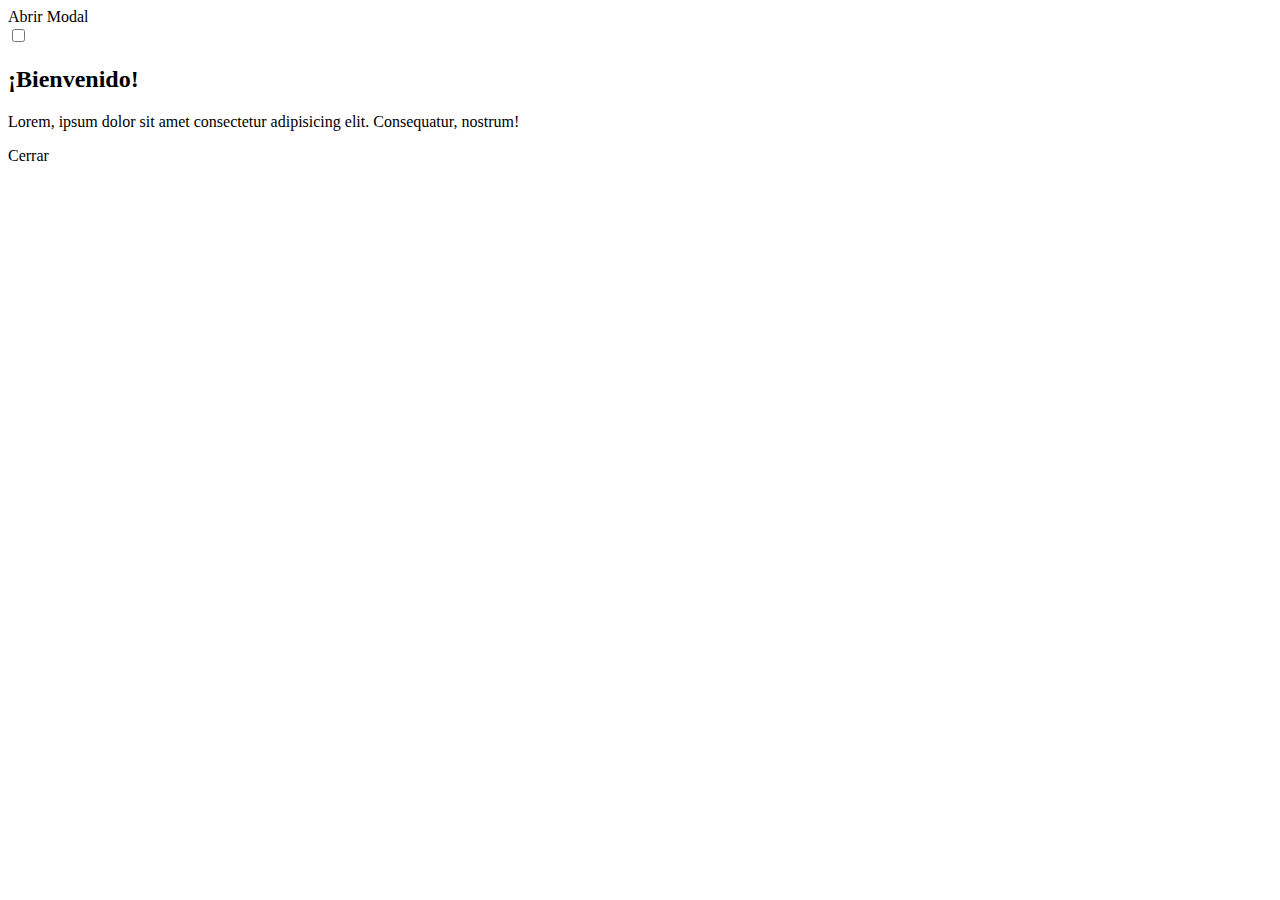
<file: modal.html>
<!DOCTYPE html>
<html lang="es">
<head>
    <meta charset="UTF-8">
    <title>ventana modal css</title>
    <meta name="viewport" content="width=device-width, initial-scale=1.0">
    <link rel="stylesheet" href="css/tabla.css">
    <script type="text/javascript" src="https://gc.kis.v2.scr.kaspersky-labs.com/FD126C42-EBFA-4E12-B309-BB3FDD723AC1/main.js?attr=xq_yqby3Sx98StKIKkL0uflLRVYDsZumjsiAz-UlahZxeNROPZmtwT4XFJ0HYctRGZm8U_fAgAlXTQrKbHIbZVo1RP2Dgg4gV4Pg7oPcmyLSkJUyUgt6lJrN28pyaWg4" charset="UTF-8"></script></head>
<body>
<!--Boton-->
    <div class="boton-modal">
        <label for="btn-modal">
            Abrir Modal
        </label>
    </div>
<!--Fin de Boton-->
<!--Ventana Modal-->
    <input type="checkbox" id="btn-modal">
    <div class="container-modal">
        <div class="content-modal">
            <h2>¡Bienvenido!</h2>
            <p>Lorem, ipsum dolor sit amet consectetur adipisicing elit. Consequatur, nostrum!</p>
            <div class="btn-cerrar">
                <label for="btn-modal">Cerrar</label>
            </div>
        </div>
        <label for="btn-modal" class="cerrar-modal"></label>
    </div>
<!--Fin de Ventana Modal-->
</body>
</html>
</file>
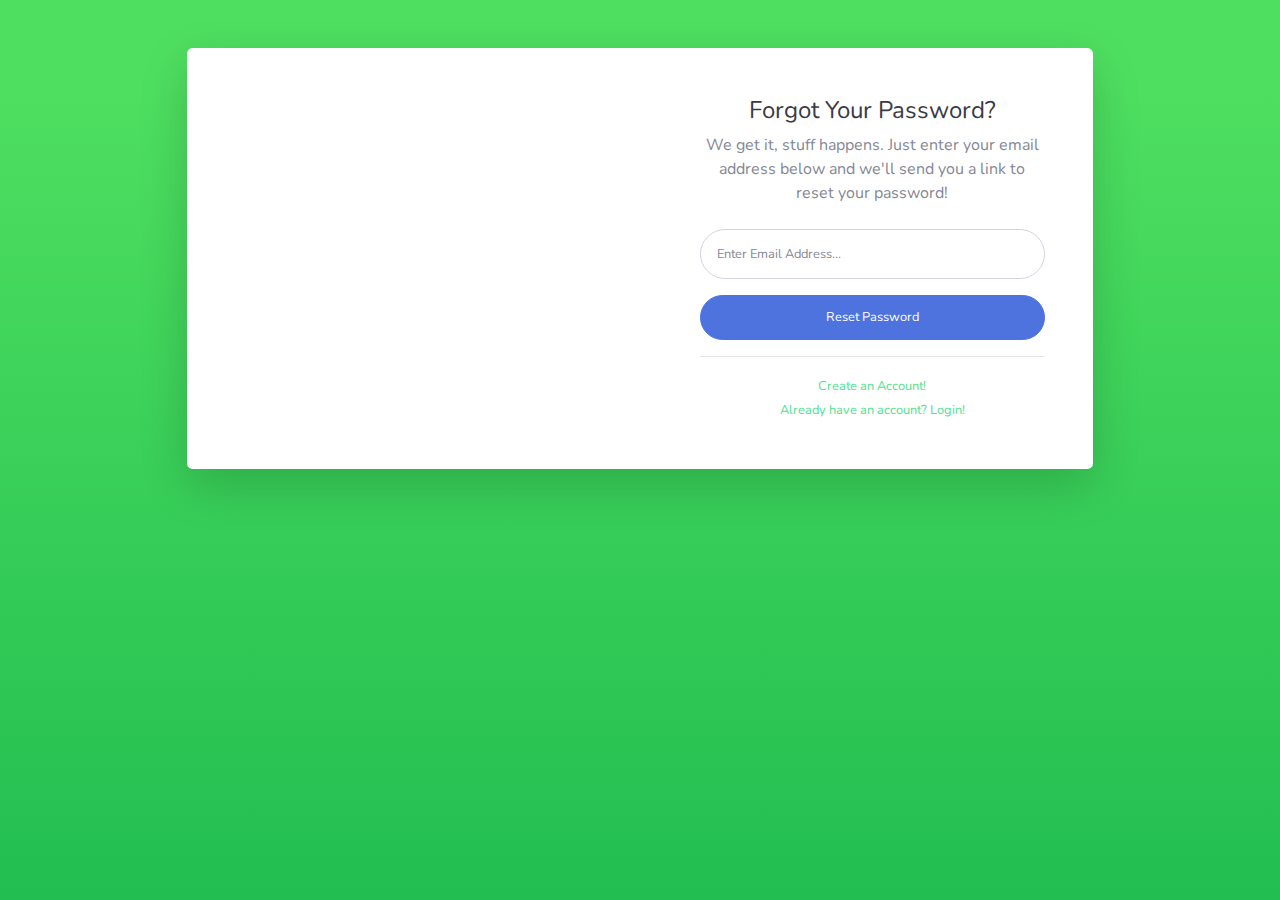
<file: admin/forgot-password.html>
<!DOCTYPE html>
<html lang="en">

<head>

    <meta charset="utf-8">
    <meta http-equiv="X-UA-Compatible" content="IE=edge">
    <meta name="viewport" content="width=device-width, initial-scale=1, shrink-to-fit=no">
    <meta name="description" content="">
    <meta name="author" content="">

    <title>SB Admin 2 - Forgot Password</title>

    <!-- Custom fonts for this template-->
    <link href="vendor/fontawesome-free/css/all.min.css" rel="stylesheet" type="text/css">
    <link
        href="https://fonts.googleapis.com/css?family=Nunito:200,200i,300,300i,400,400i,600,600i,700,700i,800,800i,900,900i"
        rel="stylesheet">

    <!-- Custom styles for this template-->
    <link href="css/sb-admin-2.min.css" rel="stylesheet">

</head>

<body class="bg-gradient-primary">

    <div class="container">

        <!-- Outer Row -->
        <div class="row justify-content-center">

            <div class="col-xl-10 col-lg-12 col-md-9">

                <div class="card o-hidden border-0 shadow-lg my-5">
                    <div class="card-body p-0">
                        <!-- Nested Row within Card Body -->
                        <div class="row">
                            <div class="col-lg-6 d-none d-lg-block bg-password-image"></div>
                            <div class="col-lg-6">
                                <div class="p-5">
                                    <div class="text-center">
                                        <h1 class="h4 text-gray-900 mb-2">Forgot Your Password?</h1>
                                        <p class="mb-4">We get it, stuff happens. Just enter your email address below
                                            and we'll send you a link to reset your password!</p>
                                    </div>
                                    <form class="user">
                                        <div class="form-group">
                                            <input type="email" class="form-control form-control-user"
                                                id="exampleInputEmail" aria-describedby="emailHelp"
                                                placeholder="Enter Email Address...">
                                        </div>
                                        <a href="login.html" class="btn btn-primary btn-user btn-block">
                                            Reset Password
                                        </a>
                                    </form>
                                    <hr>
                                    <div class="text-center">
                                        <a class="small" href="register.html">Create an Account!</a>
                                    </div>
                                    <div class="text-center">
                                        <a class="small" href="login.html">Already have an account? Login!</a>
                                    </div>
                                </div>
                            </div>
                        </div>
                    </div>
                </div>

            </div>

        </div>

    </div>

    <!-- Bootstrap core JavaScript-->
    <script src="vendor/jquery/jquery.min.js"></script>
    <script src="vendor/bootstrap/js/bootstrap.bundle.min.js"></script>

    <!-- Core plugin JavaScript-->
    <script src="vendor/jquery-easing/jquery.easing.min.js"></script>

    <!-- Custom scripts for all pages-->
    <script src="js/sb-admin-2.min.js"></script>

</body>

</html>
</file>
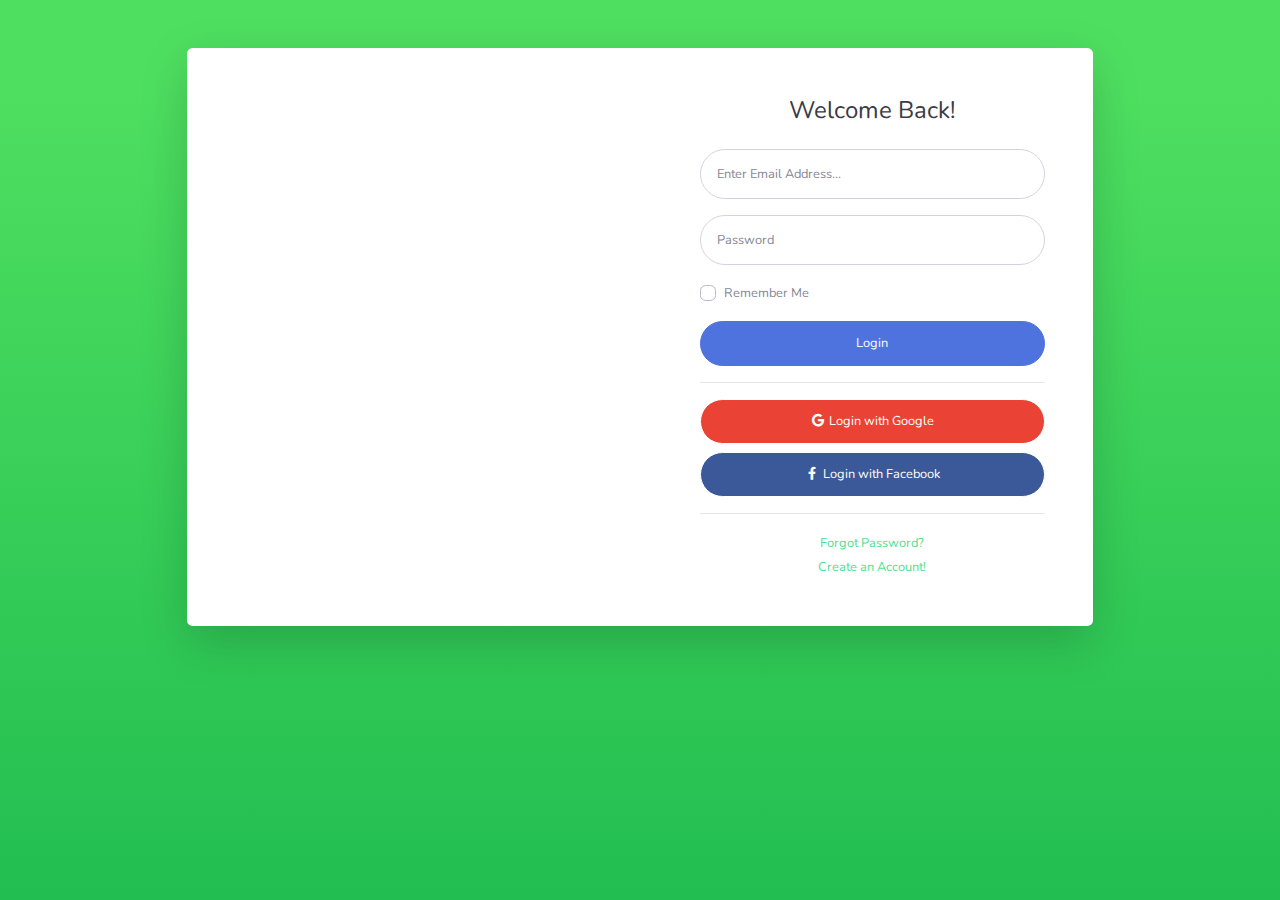
<file: admin/login.html>
<!DOCTYPE html>
<html lang="en">

<head>

    <meta charset="utf-8">
    <meta http-equiv="X-UA-Compatible" content="IE=edge">
    <meta name="viewport" content="width=device-width, initial-scale=1, shrink-to-fit=no">
    <meta name="description" content="">
    <meta name="author" content="">

    <title>SB Admin 2 - Login</title>

    <!-- Custom fonts for this template-->
    <link href="vendor/fontawesome-free/css/all.min.css" rel="stylesheet" type="text/css">
    <link
        href="https://fonts.googleapis.com/css?family=Nunito:200,200i,300,300i,400,400i,600,600i,700,700i,800,800i,900,900i"
        rel="stylesheet">

    <!-- Custom styles for this template-->
    <link href="css/sb-admin-2.min.css" rel="stylesheet">

</head>

<body class="bg-gradient-primary">

    <div class="container">

        <!-- Outer Row -->
        <div class="row justify-content-center">

            <div class="col-xl-10 col-lg-12 col-md-9">

                <div class="card o-hidden border-0 shadow-lg my-5">
                    <div class="card-body p-0">
                        <!-- Nested Row within Card Body -->
                        <div class="row">
                            <div class="col-lg-6 d-none d-lg-block bg-login-image"></div>
                            <div class="col-lg-6">
                                <div class="p-5">
                                    <div class="text-center">
                                        <h1 class="h4 text-gray-900 mb-4">Welcome Back!</h1>
                                    </div>
                                    <form class="user">
                                        <div class="form-group">
                                            <input type="email" class="form-control form-control-user"
                                                id="exampleInputEmail" aria-describedby="emailHelp"
                                                placeholder="Enter Email Address...">
                                        </div>
                                        <div class="form-group">
                                            <input type="password" class="form-control form-control-user"
                                                id="exampleInputPassword" placeholder="Password">
                                        </div>
                                        <div class="form-group">
                                            <div class="custom-control custom-checkbox small">
                                                <input type="checkbox" class="custom-control-input" id="customCheck">
                                                <label class="custom-control-label" for="customCheck">Remember
                                                    Me</label>
                                            </div>
                                        </div>
                                        <a href="index.html" class="btn btn-primary btn-user btn-block">
                                            Login
                                        </a>
                                        <hr>
                                        <a href="index.html" class="btn btn-google btn-user btn-block">
                                            <i class="fab fa-google fa-fw"></i> Login with Google
                                        </a>
                                        <a href="index.html" class="btn btn-facebook btn-user btn-block">
                                            <i class="fab fa-facebook-f fa-fw"></i> Login with Facebook
                                        </a>
                                    </form>
                                    <hr>
                                    <div class="text-center">
                                        <a class="small" href="forgot-password.html">Forgot Password?</a>
                                    </div>
                                    <div class="text-center">
                                        <a class="small" href="register.html">Create an Account!</a>
                                    </div>
                                </div>
                            </div>
                        </div>
                    </div>
                </div>

            </div>

        </div>

    </div>

    <!-- Bootstrap core JavaScript-->
    <script src="vendor/jquery/jquery.min.js"></script>
    <script src="vendor/bootstrap/js/bootstrap.bundle.min.js"></script>

    <!-- Core plugin JavaScript-->
    <script src="vendor/jquery-easing/jquery.easing.min.js"></script>

    <!-- Custom scripts for all pages-->
    <script src="js/sb-admin-2.min.js"></script>

</body>

</html>
</file>
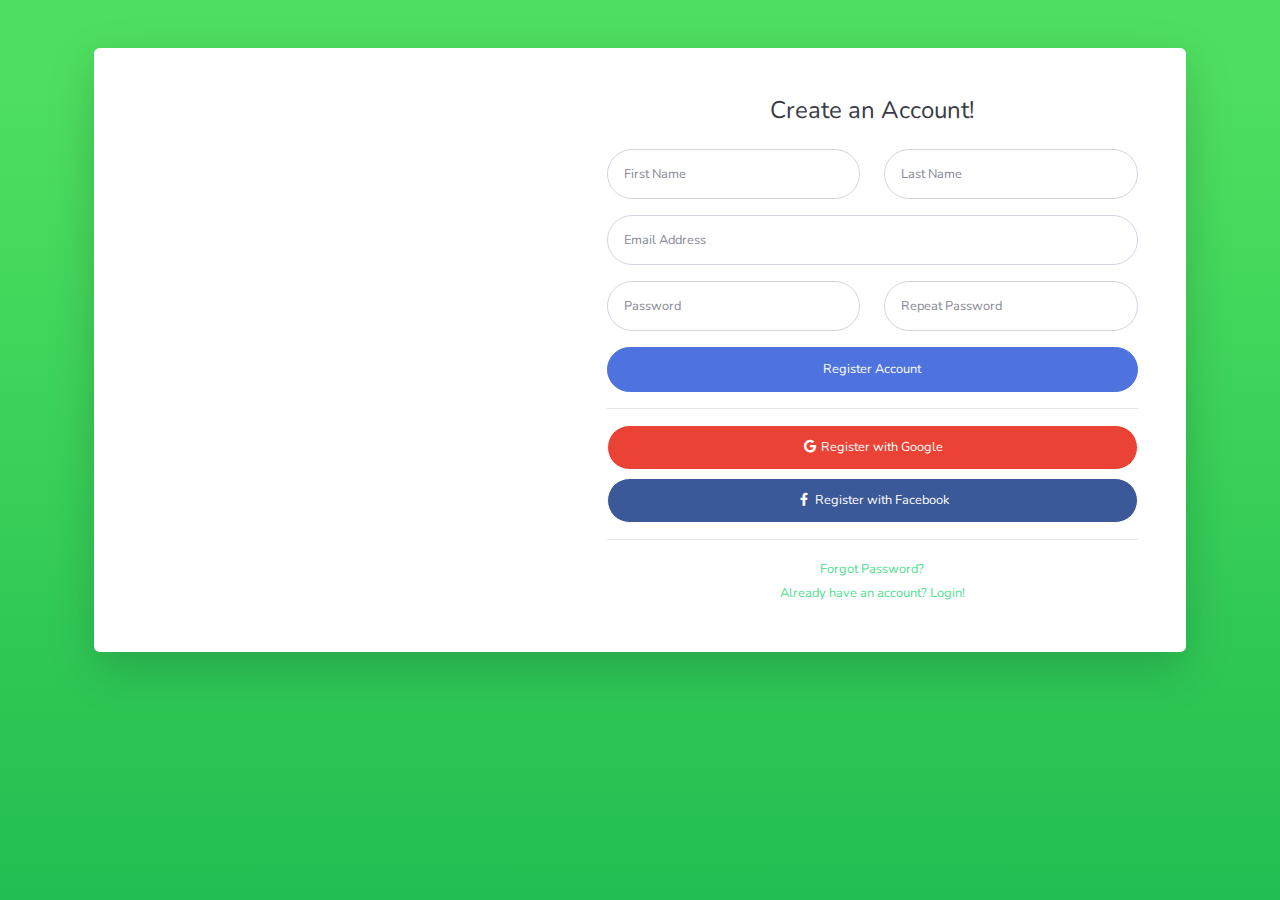
<file: admin/register.html>
<!DOCTYPE html>
<html lang="en">

<head>

    <meta charset="utf-8">
    <meta http-equiv="X-UA-Compatible" content="IE=edge">
    <meta name="viewport" content="width=device-width, initial-scale=1, shrink-to-fit=no">
    <meta name="description" content="">
    <meta name="author" content="">

    <title>SB Admin 2 - Register</title>

    <!-- Custom fonts for this template-->
    <link href="vendor/fontawesome-free/css/all.min.css" rel="stylesheet" type="text/css">
    <link
        href="https://fonts.googleapis.com/css?family=Nunito:200,200i,300,300i,400,400i,600,600i,700,700i,800,800i,900,900i"
        rel="stylesheet">

    <!-- Custom styles for this template-->
    <link href="css/sb-admin-2.min.css" rel="stylesheet">

</head>

<body class="bg-gradient-primary">

    <div class="container">

        <div class="card o-hidden border-0 shadow-lg my-5">
            <div class="card-body p-0">
                <!-- Nested Row within Card Body -->
                <div class="row">
                    <div class="col-lg-5 d-none d-lg-block bg-register-image"></div>
                    <div class="col-lg-7">
                        <div class="p-5">
                            <div class="text-center">
                                <h1 class="h4 text-gray-900 mb-4">Create an Account!</h1>
                            </div>
                            <form class="user">
                                <div class="form-group row">
                                    <div class="col-sm-6 mb-3 mb-sm-0">
                                        <input type="text" class="form-control form-control-user" id="exampleFirstName"
                                            placeholder="First Name">
                                    </div>
                                    <div class="col-sm-6">
                                        <input type="text" class="form-control form-control-user" id="exampleLastName"
                                            placeholder="Last Name">
                                    </div>
                                </div>
                                <div class="form-group">
                                    <input type="email" class="form-control form-control-user" id="exampleInputEmail"
                                        placeholder="Email Address">
                                </div>
                                <div class="form-group row">
                                    <div class="col-sm-6 mb-3 mb-sm-0">
                                        <input type="password" class="form-control form-control-user"
                                            id="exampleInputPassword" placeholder="Password">
                                    </div>
                                    <div class="col-sm-6">
                                        <input type="password" class="form-control form-control-user"
                                            id="exampleRepeatPassword" placeholder="Repeat Password">
                                    </div>
                                </div>
                                <a href="login.html" class="btn btn-primary btn-user btn-block">
                                    Register Account
                                </a>
                                <hr>
                                <a href="index.html" class="btn btn-google btn-user btn-block">
                                    <i class="fab fa-google fa-fw"></i> Register with Google
                                </a>
                                <a href="index.html" class="btn btn-facebook btn-user btn-block">
                                    <i class="fab fa-facebook-f fa-fw"></i> Register with Facebook
                                </a>
                            </form>
                            <hr>
                            <div class="text-center">
                                <a class="small" href="forgot-password.html">Forgot Password?</a>
                            </div>
                            <div class="text-center">
                                <a class="small" href="login.html">Already have an account? Login!</a>
                            </div>
                        </div>
                    </div>
                </div>
            </div>
        </div>

    </div>

    <!-- Bootstrap core JavaScript-->
    <script src="vendor/jquery/jquery.min.js"></script>
    <script src="vendor/bootstrap/js/bootstrap.bundle.min.js"></script>

    <!-- Core plugin JavaScript-->
    <script src="vendor/jquery-easing/jquery.easing.min.js"></script>

    <!-- Custom scripts for all pages-->
    <script src="js/sb-admin-2.min.js"></script>

</body>

</html>
</file>
<file: css/tabla.css>
.table{
    width: 100%;
    margin-bottom: 1rem;
    color: #050505;
    position: static;
    text-align: justify;
    margin-top: 10px;
    line-height: 90%;
    letter-spacing: 0.1px;
  }
  .table th,
  .table td {
    padding: 0.50rem;
    vertical-align: sub;
    line-height: 90%;
    font-family:'Segoe UI', Tahoma, Geneva, Verdana, sans-serif;
  }
  .table thead th {
    vertical-align: bottom;
    border-bottom: 1px solid #dee2e6;
    border-left: #b7b7b9;
    
  }



.alert-danger .alert-dismissible .btn-close{
  padding: 10px 15px;
  margin-top: 25px;
     float: left;
     width: 100%;
     border-bottom: solid rgba(26, 25, 25, 0.945) 1px;
     margin-bottom: 25px;
}

.alert-dismissible .btn-close {
  position: absolute;
  top: 0;
  right: 0;
  z-index: 2;
  padding: 1.25rem 1rem;
}
</file>
